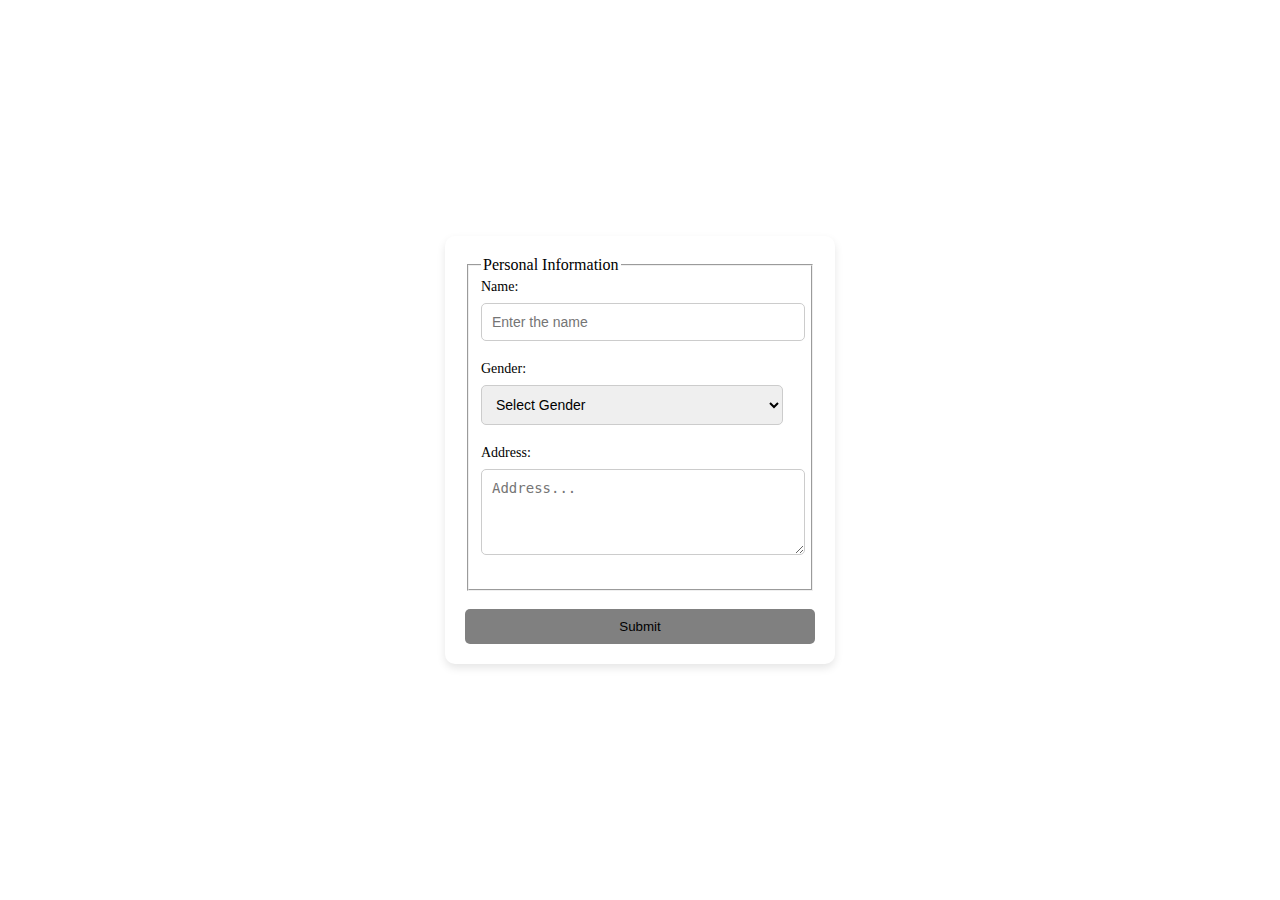
<file: index.html>
<!DOCTYPE html>
<html lang="en">
<head>
    <title>Form Registration</title>

    <style>
        body {
            display: flex;
            justify-content: center;
            align-items: center;
            height: 100vh;
            margin: 0;
        }

        .form-container {
            padding: 20px;
            border-radius: 10px;
            box-shadow: 0 4px 8px rgba(0, 0, 0, 0.1);
            width: 350px;
        }


        label {
            display: block;
            margin-bottom: 8px;
            font-size: 14px;
        }

        input,select,textarea {
            width: 95%;
            padding: 10px;
            margin-bottom: 20px;
            border: 1px solid #ccc;
            border-radius: 5px;
            font-size: 14px;
        }

        button{
            background-color:grey;
            padding: 10px 20px;
            border: none;
            border-radius: 5px;
            width: 100%;
        }
    </style>
</head>
<body>

    <div class="form-container">
        <form>
            <fieldset>
                <legend>Personal Information</legend>
                
                <label for="name">Name:</label>
                <input type="text" id="name" name="name" placeholder="Enter the name" list="name-options">

                <datalist id="name-options">
                    <option value="ray">
                    <option value="kai">
                    <option value="speed">
                    <option value="boy">
                </datalist>

                <label for="gender">Gender:</label>
                <select id="gender" name="gender" required>
                    <option>Select Gender</option>
                    <option value="male">Male</option>
                    <option value="female">Female</option>
                </select>

                <label for="add">Address:</label>
                <textarea id="bio" name="add" rows="4" placeholder="Address..."></textarea>
            </fieldset> <br>

            <button>Submit</button>
        </form>
    </div>

</body>
</html>
</file>
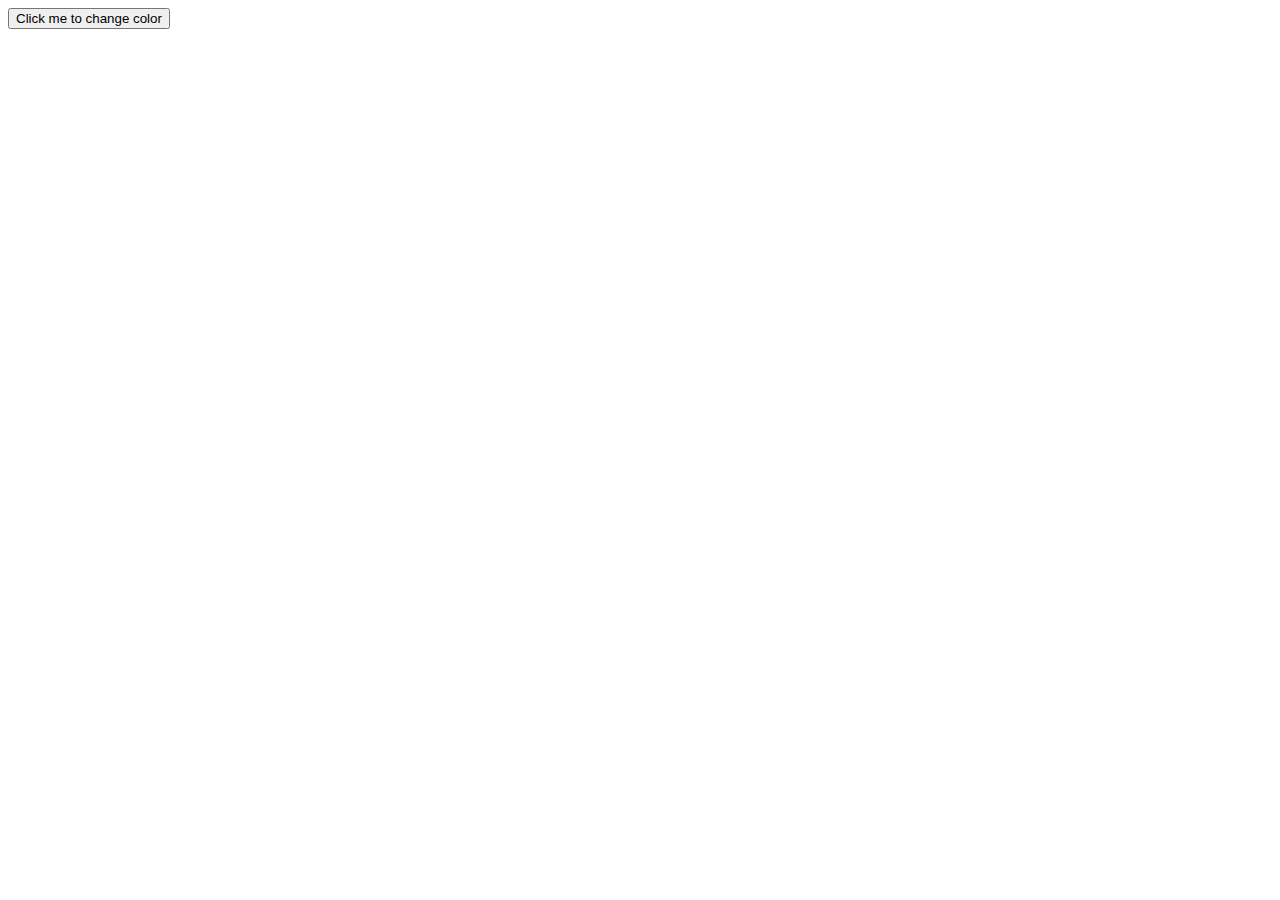
<file: bgchange.html>
<html>
<body>
<button onclick="changeColor()">Click me to change color</button>

    <script>
        let color = 0;
        const colors = ["red", "green", "blue", "yellow", "purple", "orange"];

        function changeColor() {
            document.body.style.backgroundColor = colors[color];
            color = (color + 1) % colors.length;
        }
    </script>
</body>
</html>
</file>
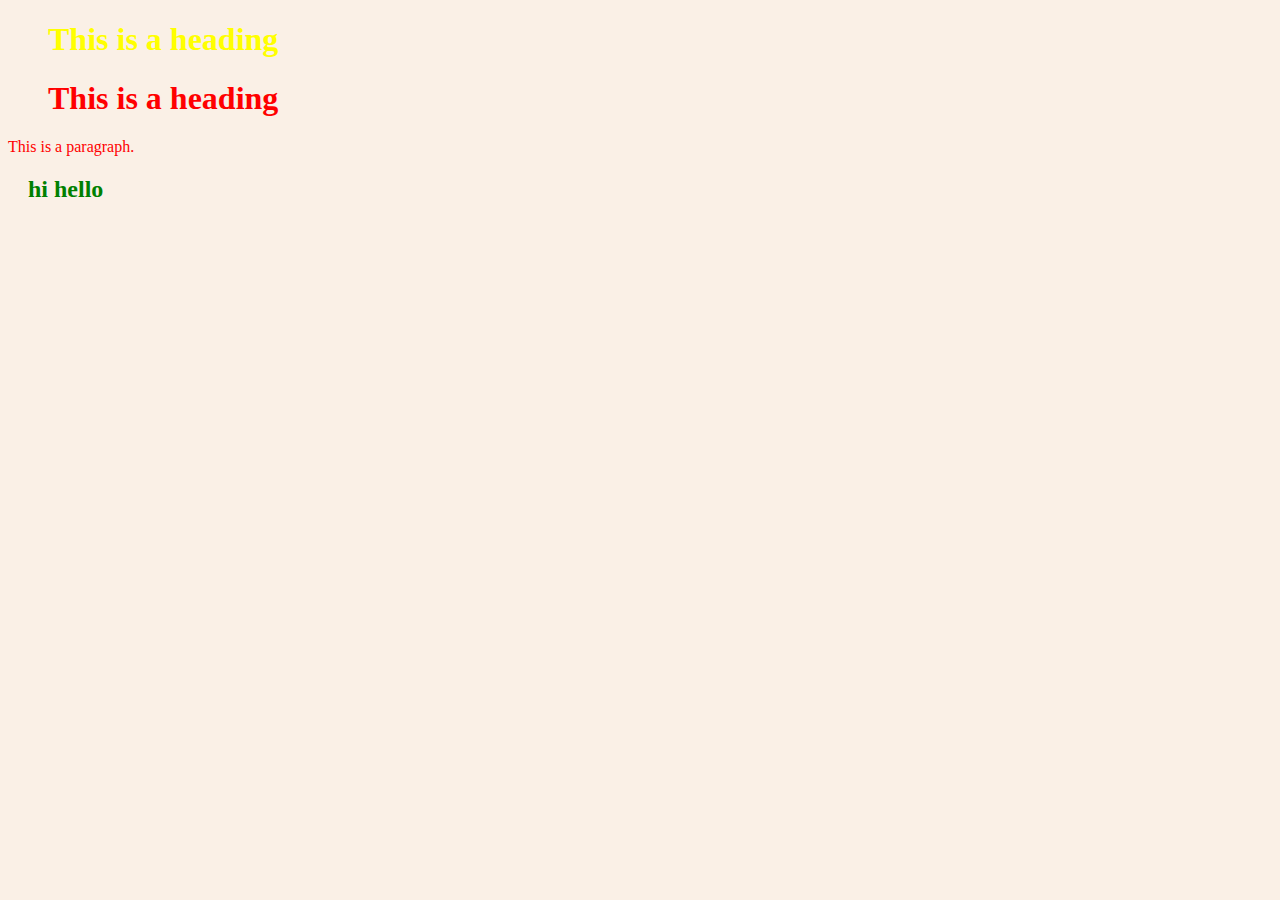
<file: index4.html>
<!DOCTYPE html>
<html>
<head>
<link rel="stylesheet" href="mystyle.css">
<style>
body {
  background-color: linen;
}

h1 {
  color: yellow;
  margin-left: 40px;
} 
</style>
</head>
<body>

<h1>This is a heading</h1>
<h1 style="color:red;">This is a heading</h1>
<p style="color:red;">This is a paragraph.</p>
<h2>hi hello</h2>

</body>
</html>
</file>
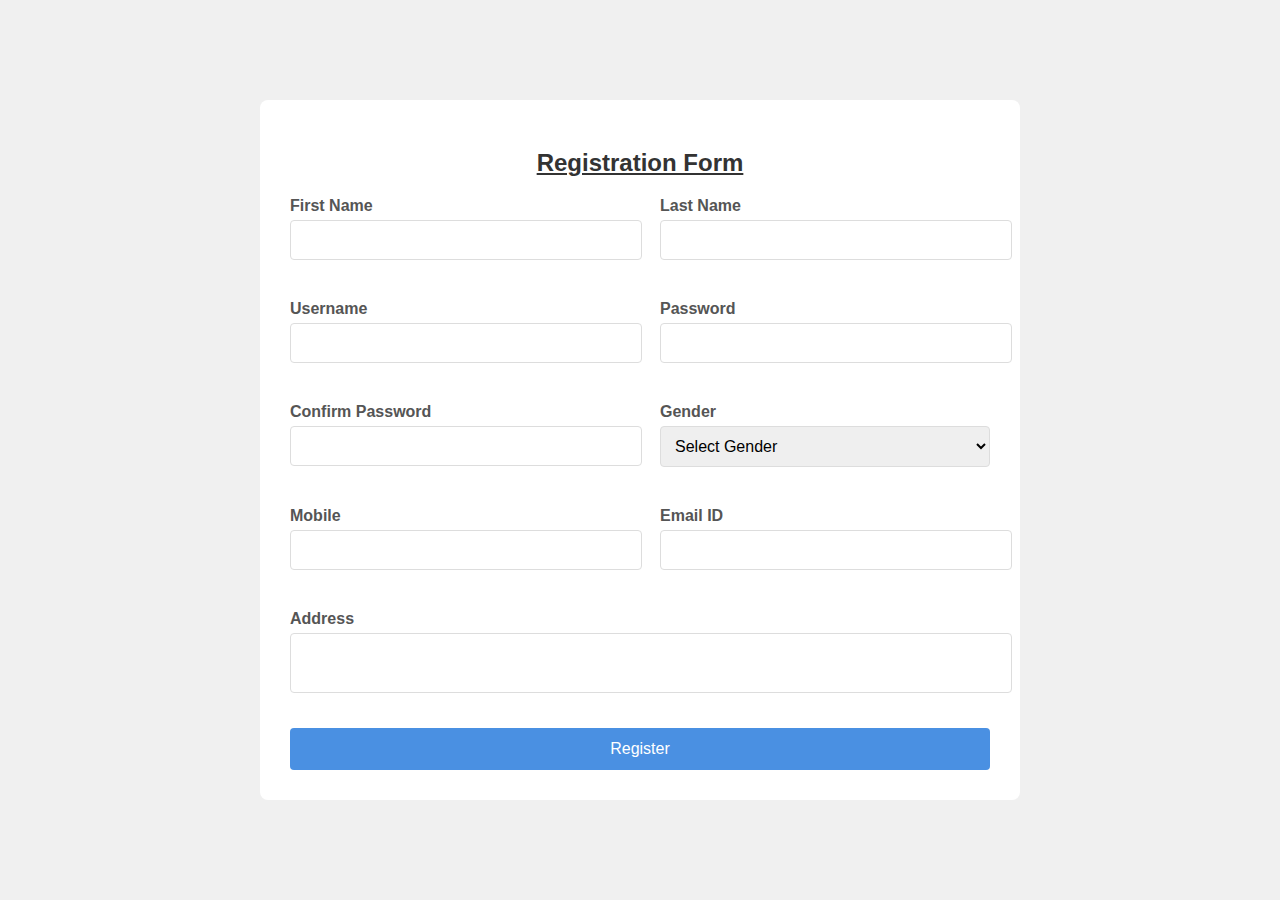
<file: js_reg.html>
<!DOCTYPE html>
<html lang="en">
<head>
  <title>Registration Form</title>
  <style>
    body {
      display: flex;
      justify-content: center;
      align-items: center;
      height: 100vh;
      margin: 0;
      background-color: #f0f0f0;
      font-family: Arial, sans-serif;
    }
    form {
      display: flex;
      flex-direction: column;
      background-color: #fff;
      border-radius: 8px;
      padding: 30px;
      max-width: 700px;
      width: 100%;
    }
    h2 {
      text-align: center;
      color: #333;
      margin-bottom: 20px;
    }
    .form-row {
      display: flex;
      justify-content: space-between;
      gap: 20px;
      margin-bottom: 25px;
    }
    .form-group {
      flex: 1;
      display: flex;
      flex-direction: column;
    }
    .form-group label {
      font-weight: bold;
      color: #555;
      margin-bottom: 5px;
    }
    .form-group input,
    .form-group select,
    .form-group textarea {
      padding: 10px;
      border: 1px solid #ddd;
      border-radius: 4px;
      font-size: 16px;
      width: 100%;
      margin-bottom: 10px; 
    }
    .form-group textarea {
      resize: none;
    }
    .error {
      color: #e63946;
      font-size: 0.9em;
      margin-top: 5px;
    }
    button.submit-btn {
      background-color: #4a90e2;
      color: #fff;
      border: none;
      padding: 12px;
      border-radius: 4px;
      font-size: 16px;
      cursor: pointer;
      margin-top: 20px;
    }
    button.submit-btn:hover {
      background-color: #357ab8;
    }
  </style>
</head>
<body>
  <form id="registrationForm" onsubmit="return validateForm()">
    <h2><u>Registration Form</u></h2>

    <div class="form-row">
      <div class="form-group">
        <label for="fname">First Name</label>
        <input type="text" id="fname" name="fname">
        <div id="fnameError" class="error"></div>
      </div><br>

      <div class="form-group">
        <label for="lname">Last Name</label>
        <input type="text" id="lname" name="lname">
        <div id="lnameError" class="error"></div>
      </div>
    </div>

    <div class="form-row">
      <div class="form-group">
        <label for="username">Username</label>
        <input type="text" id="username" name="username">
        <div id="usernameError" class="error"></div>
      </div><br>

      <div class="form-group">
        <label for="password">Password</label>
        <input type="password" id="password" name="password">
        <div id="passwordError" class="error"></div>
      </div>
    </div>

    <div class="form-row">
      <div class="form-group">
        <label for="confirmPassword">Confirm Password</label>
        <input type="password" id="confirmPassword" name="confirmPassword">
        <div id="confirmPasswordError" class="error"></div>
      </div><br>

      <div class="form-group">
        <label for="gender">Gender</label>
        <select id="gender" name="gender">
          <option value="">Select Gender</option>
          <option value="male">Male</option>
          <option value="female">Female</option>
          <option value="other">Other</option>
        </select>
        <div id="genderError" class="error"></div>
      </div>
    </div>

    <div class="form-row">
      <div class="form-group">
        <label for="mobile">Mobile</label>
        <input type="text" id="mobile" name="mobile">
        <div id="mobileError" class="error"></div>
      </div><br>

      <div class="form-group">
        <label for="email">Email ID</label>
        <input type="email" id="email" name="email">
        <div id="emailError" class="error"></div>
      </div>
    </div>

    <div class="form-group">
      <label for="address">Address</label>
      <textarea id="address" name="address"></textarea>
      <div id="addressError" class="error"></div>
    </div>

    <button type="submit" class="submit-btn">Register</button>
  </form>

  <script>
    function validateForm() {
      let isValid = true;
      document.querySelectorAll('.error').forEach(error => error.textContent = '');

      const fname = document.getElementById('fname').value.trim();
      if (fname === '') {
        document.getElementById('fnameError').textContent = 'First name is required';
        isValid = false;
      }

      const lname = document.getElementById('lname').value.trim();
      if (lname === '') {
        document.getElementById('lnameError').textContent = 'Last name is required';
        isValid = false;
      }

      const username = document.getElementById('username').value.trim();
      if (username === '') {
        document.getElementById('usernameError').textContent = 'Username is required';
        isValid = false;
      }

      const password = document.getElementById('password').value;
      if (password.length < 8) {
        document.getElementById('passwordError').textContent = 'Password must be at least 8 characters';
        isValid = false;
      }

      const confirmPassword = document.getElementById('confirmPassword').value;
      if (confirmPassword !== password) {
        document.getElementById('confirmPasswordError').textContent = 'Passwords do not match';
        isValid = false;
      }

      const gender = document.getElementById('gender').value;
      if (gender === '') {
        document.getElementById('genderError').textContent = 'Gender is required';
        isValid = false;
      }

      const mobile = document.getElementById('mobile').value.trim();
      const mobilePattern = /^[0-9]{10}$/;
      if (!mobilePattern.test(mobile)) {
        document.getElementById('mobileError').textContent = 'Mobile must be 10 digits';
        isValid = false;
      }

      const email = document.getElementById('email').value.trim();
      const emailPattern = /^[a-zA-Z0-9._-]+@[a-zA-Z0-9.-]+\.[a-zA-Z]{2,6}$/;
      if (!emailPattern.test(email)) {
        document.getElementById('emailError').textContent = 'Invalid email format';
        isValid = false;
      }

      if (isValid) {
        alert('Registration successful!');
      }

      return isValid;
    }
  </script>
</body>
</html>
</file>
<file: mystyle.css>
body {
  background-color: white;
}

h2 {
  color: green;
  margin-left: 20px;
}
h2 {
  color: reds;
  margin-left: 20px;
}
</file>
